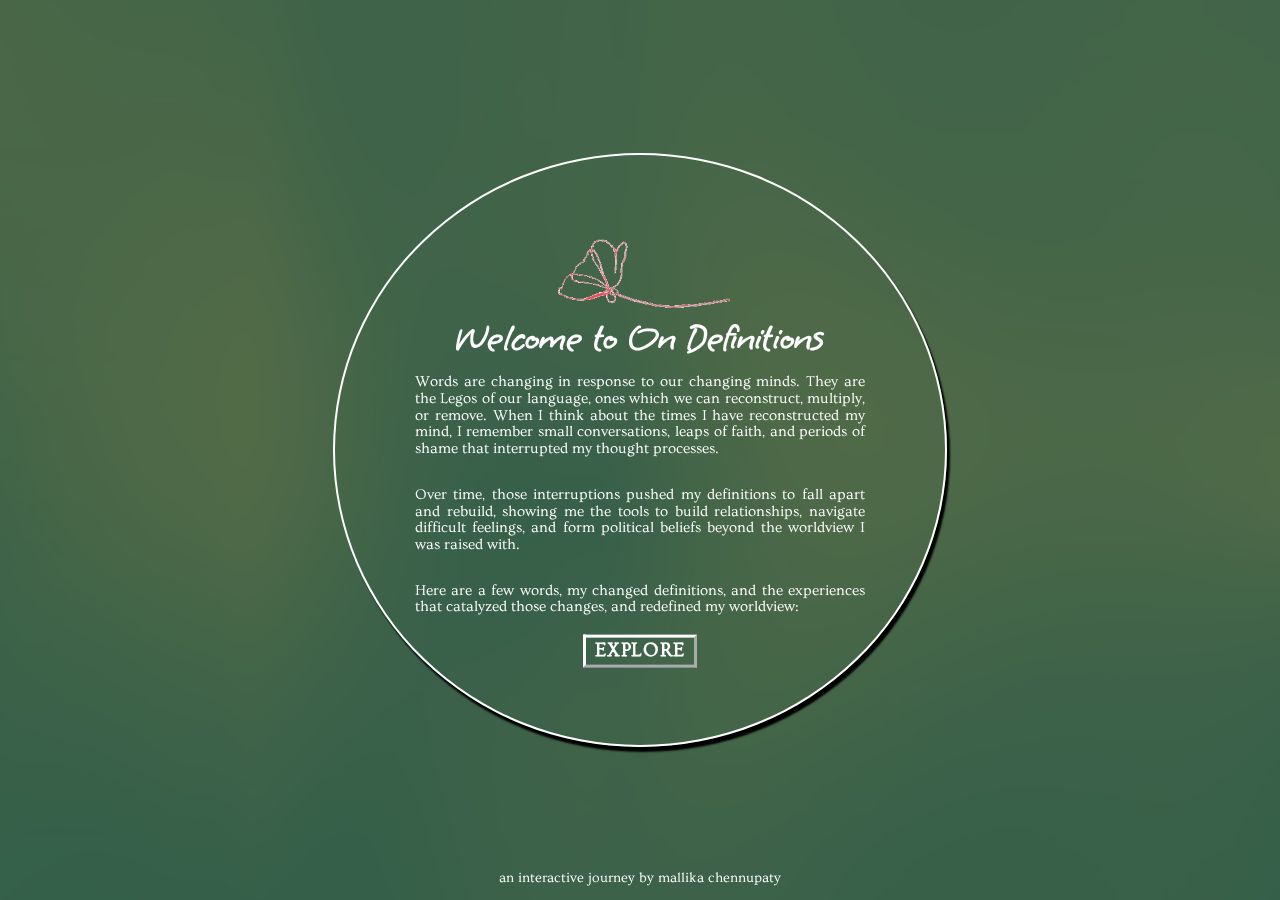
<file: index.html>
<html>

<head>
    <base href="~">
    <link type="text/css" rel="stylesheet" href="normalize.css" />
    <link rel="stylesheet" href="https://fxaeberhard.github.io/handdrawn.css/handdrawn.css">
    <link rel="stylesheet" href="styles.css">
    <meta charset="utf-8">
    <link rel="preconnect" href="https://fonts.gstatic.com" crossorigin>
    <link rel="preconnect" href="https://fonts.googleapis.com">
    <link href="https://fonts.googleapis.com/css2?family=Grape+Nuts&family=Istok+Web:ital,wght@0,400;0,700;1,400;1,700&family=Ovo&display=swap" rel="stylesheet">
</head>

<body>
    <div class="splash-screen" id="splashScreen">
        <div class="splash-content">
            <img id="flowerGif" src="flower.gif"></img>
            <h1 style="color: white;">Welcome to On Definitions</h1>
            <p>Words are changing in response to our changing minds. They are the Legos of our language, ones which we can reconstruct, multiply, or remove. When I think about the times I have reconstructed my mind, I remember small conversations, leaps of faith, and periods of shame that interrupted my thought processes.</p>
            <p>Over time, those interruptions pushed my definitions to fall apart and rebuild, showing me the tools to build relationships, navigate difficult feelings, and form political beliefs beyond the worldview I was raised with.</p>
            <p>Here are a few words, my changed definitions, and the experiences that catalyzed those changes, and redefined my worldview: </p>
            <button class=explore-btn onclick="startExploration()">EXPLORE</button>
        </div>
        <p id="authorText">an interactive journey by mallika chennupaty</p>
    </div>

    <img id="paper" src="paper.png"></img>

    <div class="word-web" id="wordWeb">
        <div id="instruction">Click on a box.</div>
        <div class="overlay" id="overlay"></div>
        <button class=reset-btn onclick="resetWordWeb()">RESET</button>
        <button class=credits-btn onclick="openCredits()">CREDITS</button>
    </div>

    <div class="conclusion-screen" id="conclusionScreen">
        <h1 style="color: white;">Reflecting On Definitions</h1>
        <div id="imageContainer">
            <img id="beforeImage" src="before.jpg"></img>
            <img id="afterImage" src="after.jpg"></img>
        </div> 
        <p style="color: white;">Our system creates our definitions, and our definitions can hinder us in subtle and complex ways. But reaching for our experiences, the ones that make us uncomfortable, the ones that warrant pen and paper, and letting those experiences expand our definitions is a start to creating a better future.</p>
        <p>What words have defined you? </p>
        <p>What are your definitions now, and what are our definitions becoming?</p>
        <p>How can you reconstruct those definitions, reclaim them, in service of a world that you want to see, that you choose to live in?</p>
        <button class="your-turn-btn" onclick="redirect(event)">YOUR TURN →</button>
    </div>

    <!-- <img src="leaf.gif" class="test"></img> -->
    <script src="script.js"></script>
</body>

</html>
</file>
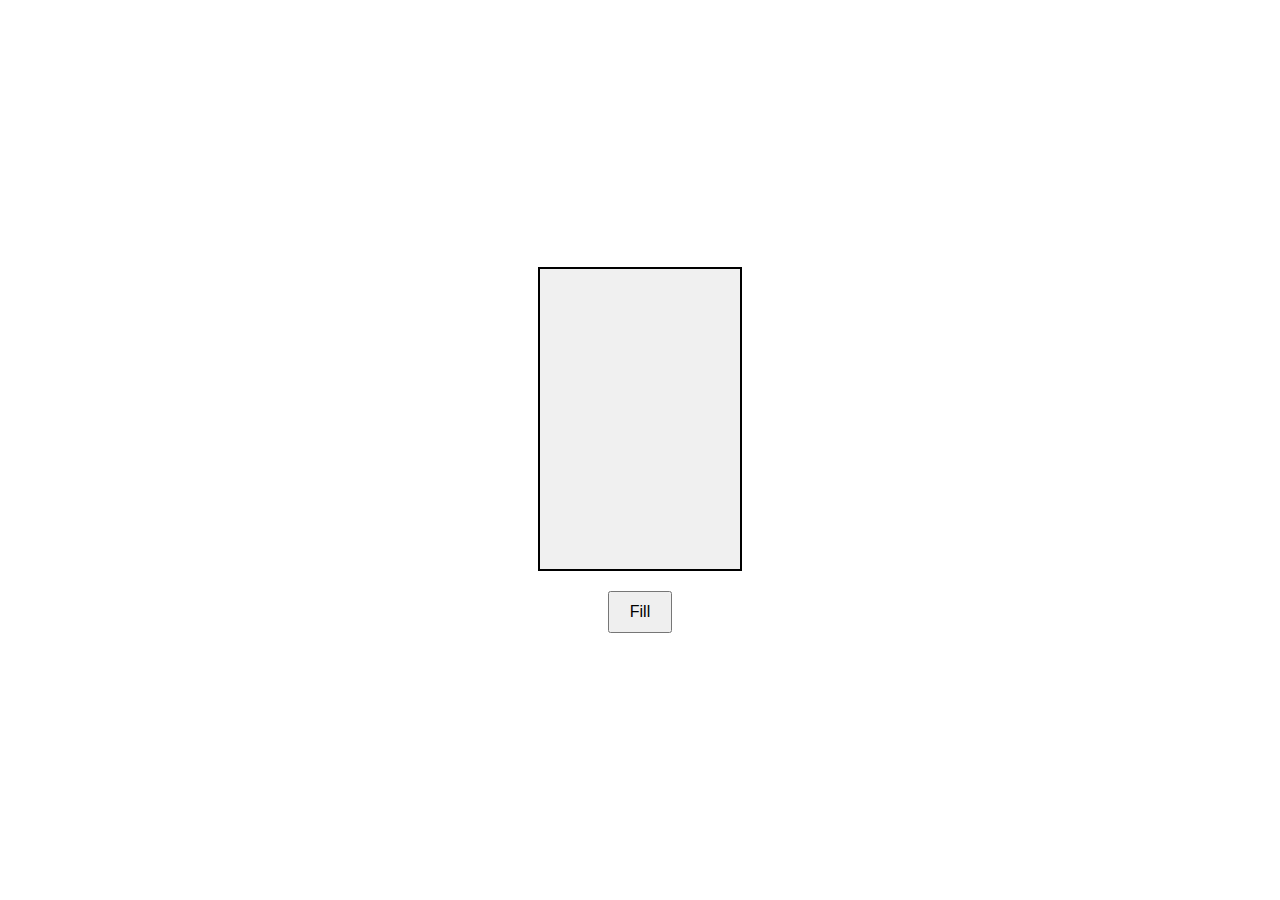
<file: testingfillanimation/test.html>
<!DOCTYPE html>
<html lang="en">
<head>
  <meta charset="UTF-8">
  <meta name="viewport" content="width=device-width, initial-scale=1.0">
  <title>Fill Box from Bottom</title>
  <link rel="stylesheet" href="styletest.css">
</head>
<body>
  <div class="container">
    <div class="fill"></div>
  </div>
  <button id="fillButton">Fill</button>

  <script src="scripttest.js"></script>
</body>
</html>
</file>
<file: styles.css>
:root {
    --greenHexCode: #97a13c;
    --backgroundHexCode: #f7f7f7;
    --greyHexCode: #6E6E6E;
    --darkGreenBackgroundHexCode: #06402b;
    --nodeFontSize: 1.5625rem; /* 25px / 16 */
    --headerFontSize: 2.3625rem; /* 37.8px / 16 */
    --bigItalicsFontSize: 1.2375rem; /* 19.8px / 16 */
    --smallItalicsFontSize: 0.84375rem; /* 13.5px / 16 */
    --tinyFontSize: 0.84375rem; /* 13.5px / 16 */
    --instructionFontSize: 1.8rem; /* 28.8px / 16 */
    --excerptFontSize: 1rem; /* 16px / 16 */
    --captionFontSize: 0.675rem; /* 10.8px / 16 */
    --introFontSize: 0.90625rem; /* 14.5px / 16 */    
  }

.caption {
    font-size: var(--captionFontSize);
}


  body {
    margin: 0;
    min-height: 100vh;
    display: flex;
    justify-content: center;
    align-items: center;
    overflow: hidden;
    background-image: url('green-bg.jpg');
}

#paper {
    width: 742.5px;
    position: absolute;
    top: 50%;
    left: 50%;
    transform: translate(-50%, -50%) rotate(0deg);
    z-index: -1;
}

/* @keyframes tilt {
    0% {
        transform: translate(-50%, -50%) rotate(0deg);
    }
    100% {
        transform: translate(-50%, -50%) rotate(0.5deg);
    }
} */


#test {
    position: absolute;   /* Positions the image relative to the viewport */
    right: 80%;
    z-index: -1;       /* Places the image behind other elements */
  }
  
.reset-btn {
    position: fixed;
    top: 10px; /* Distance from the bottom of the page */
    right: 35px;  /* Distance from the right of the page */
    transition: opacity 1s ease;
    opacity: 0;
}

.credits {
    display: none;
    opacity: 0;
    transition: opacity 2s ease;
    width: 50%;
    position: fixed;
    width: 675px;
}

.credits-btn {
    position: fixed;
    top: 55px; /* Distance from the bottom of the page */
    right: 37px;  /* Distance from the right of the page */
    transition: opacity 1s ease;
    opacity: 0;
}

.reset-btn:hover {
    color: #3b614a;
}

h1 {
    font-size: var(--headerFontSize);
    font-family: "Grape Nuts", serif;
    text-align: center;
    margin: 0;
}

h2 {
    text-align: center;
    margin-top: 0px;
    margin-bottom: 0px;
    font-size: var(--headerFontSize);
    font-family: "Grape Nuts", serif;
}
/**
 * Splash Screen
*/
.splash-screen {
    position: fixed;
    top: 0;
    left: 0;
    width: 100%;
    height: 100%;
    display: flex;
    flex-direction: column;
    justify-content: center;
    align-items: center;
    z-index: 2000;
    background-image: url('green-bg.jpg');
    opacity: 1;
    transition: opacity 3s ease;
}

.splash-content {
    position: relative;
    width: 450px;
    height: 430px;
    padding: 80px;
    text-align: center;
    border: 2px solid white;
    border-radius: 50%;
    box-shadow: 3px 5px 2px;
    opacity: 0;
    transition: opacity 3s ease;
    display: flex;
    flex-direction: column;
    align-items: center;
}

#authorText {
    opacity: 0;
    transition: opacity 3s ease;
    position: absolute;
    bottom: 0px;
    color: white;
    font-size: var(--tinyFontSize);
}

  @media (min-height: 3000px) {
    #authorText {
      display: none;
    }
  }

.caption {
    font-family: "Ovo", serif;
}
/**
 * Buttons
*/
button {
    background: none;
    color: #b0b0b0;
    border-color: #b0b0b0;
    margin-top: 10px;
    transform: scale(1.5); /* Makes the button 2x larger */
    font-family: "Ovo", serif;
    font-size: var(--tinyFontSize);
}

button:hover {
    background: #b0b0b0;
    border-color: #b0b0b0;
    color: #3b614a;
}

.explore-btn {
    color: white;
    font-weight: bold;
    border-color: white;

}
.explore-btn:hover {
    background: white;
    border-color: white;
    color: #3b614a;
}

/**
 * Word Web
*/
.word-web {
    position: absolute;
    width: 900px;
    height: 600px;
    transition: opacity 1s ease;
}

.word-node {
    position: absolute;
    padding: 9px 18px;
    border: 1px solid var(--greyHexCode);
    color: var(--greyHexCode);
    cursor: pointer;
    background-color: var(--backgroundHexCode);
    opacity: 1;
    transition: background 1.5s ease, 
            border-color 1.5s ease,
            color 1.5s ease,
            left 3s ease-in-out,
            top 3s ease-in-out;
    transition-delay: 1s; /* Add a 2-second delay before the transition starts */
    font-family: "Grape Nuts", serif;
    font-size: var(--nodeFontSize);
}

#instruction {
    position: absolute;
    top: -30px;
    left: 50%;
    transform: translate(-50%, -50%);
    left: 50%;
    font-size: var(--instructionFontSize);
    transition: opacity 1s;
    opacity: 0;
    display: block;
    color: white;
    font-family: "Ovo", serif;
}

#next-btn {
    position: absolute;
    bottom: 30px;
    transition: opacity 2s;
    opacity: 0;
    display: block;
}

.your-turn-btn {
    display: block;             /* Makes the button a block element */
    margin-left: auto;          /* Automatically adds left margin */
    margin-right: auto;         /* Automatically adds right margin */
    margin-top: 40px;
    color: white;
    border-color: white;
}

.your-turn-btn:hover {
    background: white;
    border-color: white;
    color: #3b614a;
}

.word-node.newVersion {
    background: var(--greenHexCode);
    border-color: var(--greenHexCode);
    color: white;
}

.fill-node {
    position: absolute;
    padding: 10px 20px;
    border: 1px solid var(--greyHexCode);
    border-radius: 50%;
    color: var(--greyHexCode);
    transition: all 0.3s ease;
    background-color: var(--backgroundHexCode);
    opacity: 1;
    transition: border-width 7s,
                border-color 3s ease,
                color 0.5s ease,
                left 3s ease-in-out,
                top 3s ease-in-out,
                background 5s ease-in-out;
    transition-delay: 1s; /* Add a 2-second delay before the transition starts */
    background: linear-gradient(to right, green 0%, var(--backgroundHexCode) 0%);
    font-family: "Grape Nuts", serif;
    font-size: var(--nodeFontSize);
    animation: gradient 10s ease infinite;

}

/**
 * excerpt
*/
.excerpt {
    display: none;
    position: fixed;
    left: 50%;
    top: 50%;
    transform: translate(-50%, -50%);
    padding: 10px;
    z-index: 1000;
    transition: opacity 2s ease;
    opacity: 0;
}

.excerpt-content {
    width: 675px;
    overflow-y: auto;
    display: flex;
    flex-direction: column;
    line-height: 1.1;
    font-size: var(--excerptFontSize);
    text-align: left;
}

.credits-close {
    position: fixed;
    bottom: 30px;
    transition: opacity 2s ease;
    opacity: 0;
}

.excerpt-close, .next-chunk-btn {
    opacity: 0;
    transition: opacity 2s ease;
}

.button-container {
    bottom: 20px;
    display: flex;
    justify-content: space-between; /* Distribute buttons evenly */
    align-items: center;           /* Align buttons vertically */
    gap: 40px;                     /* Add space between buttons */
    position: absolute
}

.chunk-indicator {
    text-align: center;
    font-weight: bold;
}


.back-chunk-btn {
    opacity: 0;
    transition: opacity 2s ease;
}

-credits-close, .excerpt-close:hover, .next-chunk-btn:hover {
    color: #3b614a;
}


.bigItalics {
    font-size: var(--bigItalicsFontSize);
}

.smallItalics {
    font-size: var(--smallItalicsFontSize);
}

.splash-content p, ol {
    color: white;
    font-family: "Ovo", serif;
    font-size: var(--introFontSize);
}

ol {
    list-style-position: inside;  /* Ensures numbers are inside the list item box */
    text-align: center;          /* Centers the list items horizontally */
  }
  
  li {
    text-align: left;            /* Keeps the text aligned to the left within the item */
  }

.conclusion-screen p {
    color: white;
}

p {
    font-family: "Ovo", serif;
}

#overlay {
    transition: opacity 5s ease;
}

  /* Style the container for images */
  #imageContainer {
    display: flex; /* Display images side by side */
    justify-content: center; /* Center the images horizontally */
    gap: 10px; /* Space between images */
    margin-bottom: 40px; /* Space between images and text */
    margin-top: 40px;
  }

  /* Style for the images */
  #beforeImage, #afterImage {
    width: 500px; /* Fixed width for both images */
    height: auto;
  }

  p {
    text-align: justify;
  }

  #conclusionScreen {
    margin-right: 15vw;
    margin-left: 15vw;
    display: none;
    opacity: 0;
    transition: opacity 4s ease;
  }

  #flowerGif {
    width: 180px;
}
</file>
<file: testingfillanimation/styletest.css>
body {
  display: flex;
  flex-direction: column;
  align-items: center;
  justify-content: center;
  height: 100vh;
  margin: 0;
  font-family: Arial, sans-serif;
}

.container {
  width: 200px;
  height: 300px;
  border: 2px solid #000;
  position: relative;
  overflow: hidden;
  background-color: #f0f0f0;
}

.fill {
  position: absolute;
  bottom: 0;
  width: 100%;
  height: 0;
  background-color: #3498db;
  transition: height 1s ease;
}

button {
  margin-top: 20px;
  padding: 10px 20px;
  font-size: 16px;
  cursor: pointer;
}
</file>
